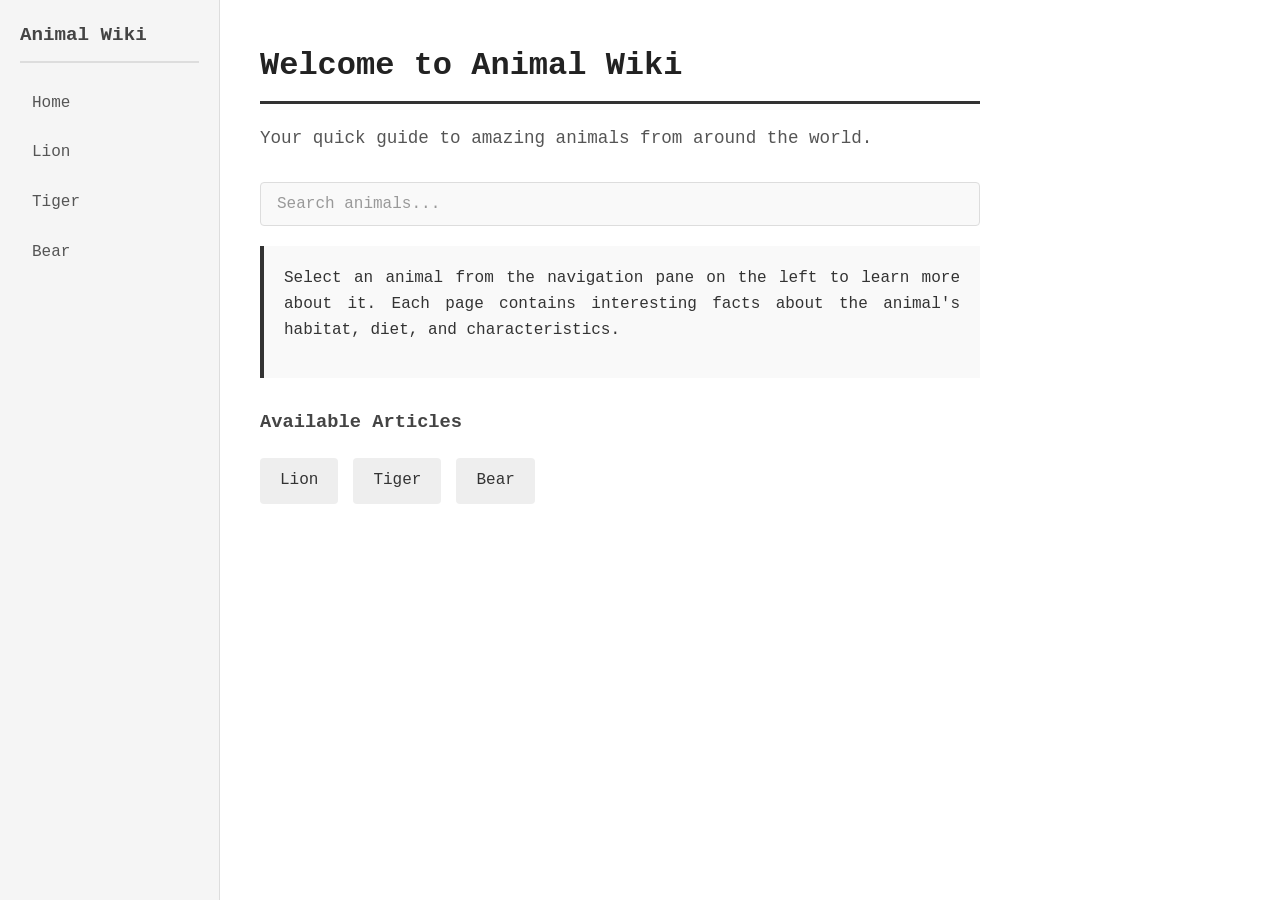
<file: index.html>
<!DOCTYPE html>
<html lang="en">
<head>
    <meta charset="UTF-8">
    <meta name="viewport" content="width=device-width, initial-scale=1.0">
    <title>Animal Wiki - Home</title>
    <link rel="stylesheet" href="styles.css">
</head>
<body>
    <button class="hamburger" id="hamburger">☰</button>
    <nav class="nav-pane" id="nav-pane">
        <h2>Animal Wiki</h2>
        <ul>
            <li><a href="index.html">Home</a></li>
            <li><a href="animal.html#lion">Lion</a></li>
            <li><a href="animal.html#tiger">Tiger</a></li>
            <li><a href="animal.html#bear">Bear</a></li>
        </ul>
    </nav>

    <main class="main-content">
        <h1>Welcome to Animal Wiki</h1>
        <p class="intro">Your quick guide to amazing animals from around the world.</p>

        <input type="text" id="search-input" class="search-input" placeholder="Search animals..." autocomplete="off">

        <div class="welcome-box">
            <p>Select an animal from the navigation pane on the left to learn more about it. Each page contains interesting facts about the animal's habitat, diet, and characteristics.</p>
        </div>

        <h3>Available Articles</h3>
        <div class="home-links">
            <a href="animal.html#lion">Lion</a>
            <a href="animal.html#tiger">Tiger</a>
            <a href="animal.html#bear">Bear</a>
        </div>
    </main>

    <div id="search-modal" class="search-modal">
        <div class="search-modal-box">
            <input type="text" id="modal-search-input" class="modal-search-input" placeholder="Search animals..." autocomplete="off">
            <div id="search-results" class="search-results"></div>
        </div>
    </div>

    <script src="animals.js"></script>
    <script>
        const hamburger = document.getElementById('hamburger');
        const navPane = document.getElementById('nav-pane');

        hamburger.addEventListener('click', function() {
            navPane.classList.toggle('open');
        });

        const searchInput = document.getElementById('search-input');
        const modalSearchInput = document.getElementById('modal-search-input');
        const searchModal = document.getElementById('search-modal');
        const searchResults = document.getElementById('search-results');

        function openModal() {
            searchModal.style.display = 'flex';
            modalSearchInput.value = '';
            searchResults.innerHTML = '';
            modalSearchInput.focus();
        }

        function closeModal() {
            searchModal.style.display = 'none';
        }

        function highlightMatch(text, query) {
            if (!query) return text;
            const regex = new RegExp('(' + query.replace(/[.*+?^${}()|[\]\\]/g, '\\$&') + ')', 'gi');
            return text.replace(regex, '<strong>$1</strong>');
        }

        function performSearch(query) {
            searchResults.innerHTML = '';
            if (!query) {
                searchResults.innerHTML = '';
                return;
            }

            const matches = animalsData.filter(animal => {
                const q = query.toLowerCase();
                return animal.name.toLowerCase().includes(q) || animal.description.toLowerCase().includes(q);
            });

            if (matches.length === 0) {
                searchResults.innerHTML = '<div class="no-results">No results found</div>';
                return;
            }

            matches.forEach(animal => {
                const result = document.createElement('div');
                result.className = 'result-item';
                result.innerHTML = '<div class="result-name">' + highlightMatch(animal.name, query) + '</div><div class="result-desc">' + highlightMatch(animal.description, query) + '</div>';
                result.onclick = function() {
                    window.location.href = 'animal.html#' + animal.name.toLowerCase();
                };
                searchResults.appendChild(result);
            });
        }

        searchInput.addEventListener('click', openModal);

        modalSearchInput.addEventListener('input', function() {
            performSearch(this.value);
        });

        searchModal.addEventListener('click', function(e) {
            if (e.target === searchModal) {
                closeModal();
            }
        });

        document.addEventListener('keydown', function(e) {
            if (e.key === 'Escape') {
                closeModal();
            }
        });
    </script>
</body>
</html>
</file>
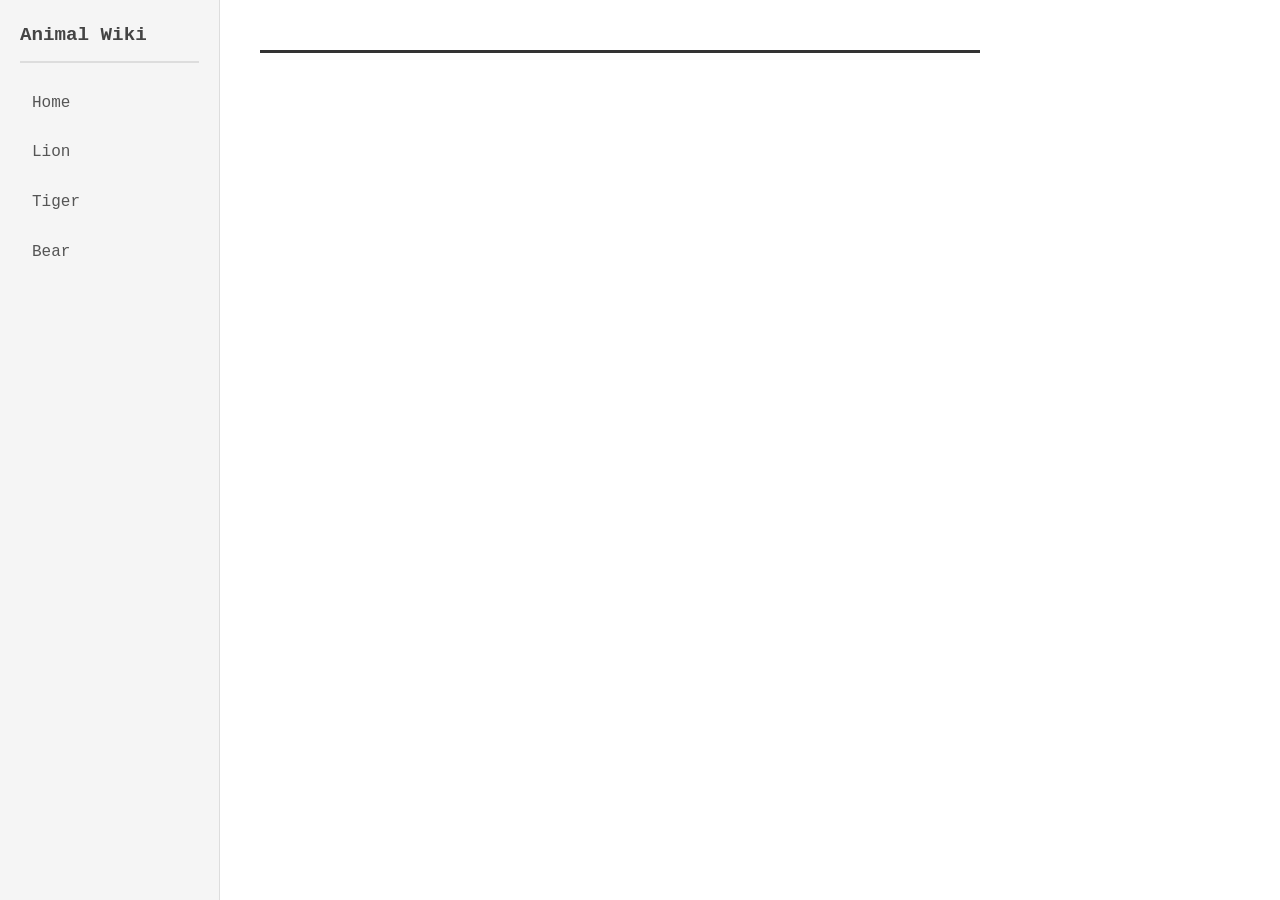
<file: animal.html>
<!DOCTYPE html>
<html lang="en">
<head>
    <meta charset="UTF-8">
    <meta name="viewport" content="width=device-width, initial-scale=1.0">
    <title>Animal Wiki</title>
    <link rel="stylesheet" href="styles.css">
</head>
<body>
    <button class="hamburger" id="hamburger">☰</button>
    <nav class="nav-pane" id="nav-pane">
        <h2>Animal Wiki</h2>
        <ul>
            <li><a href="index.html">Home</a></li>
            <li><a href="animal.html#lion">Lion</a></li>
            <li><a href="animal.html#tiger">Tiger</a></li>
            <li><a href="animal.html#bear">Bear</a></li>
        </ul>
    </nav>

    <main class="main-content">
        <h1 id="animal-title"></h1>
        <p id="animal-description" class="intro"></p>
    </main>

    <script src="animals.js"></script>
    <script>
        function loadAnimalData() {
            const hash = window.location.hash.slice(1);
            const animal = animalsData.find(a => a.file === hash + '.html');

            if (animal) {
                document.getElementById('animal-title').textContent = animal.name;
                document.getElementById('animal-description').textContent = animal.description;
                document.title = animal.name + ' - Animal Wiki';

                const links = document.querySelectorAll('.nav-pane a');
                links.forEach(link => {
                    const href = link.getAttribute('href');
                    if (href === hash + '.html' || href === 'animal.html#' + hash) {
                        link.classList.add('active');
                    } else {
                        link.classList.remove('active');
                    }
                });
            }
        }

        const hamburger = document.getElementById('hamburger');
        const navPane = document.getElementById('nav-pane');

        hamburger.addEventListener('click', function() {
            navPane.classList.toggle('open');
        });

        window.addEventListener('hashchange', loadAnimalData);

        loadAnimalData();
    </script>
</body>
</html>
</file>
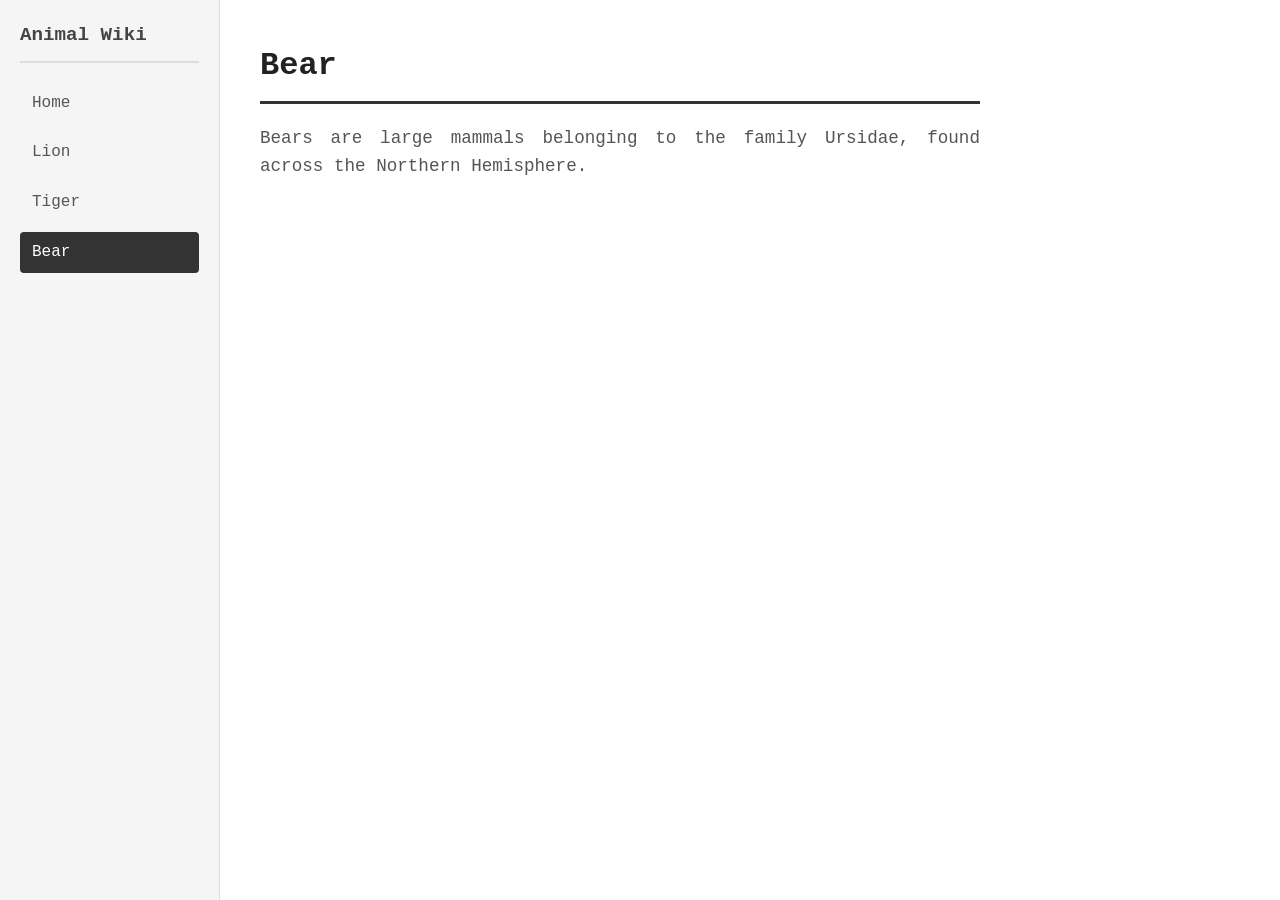
<file: bear.html>
<!DOCTYPE html>
<html lang="en">
<head>
    <meta charset="UTF-8">
    <meta name="viewport" content="width=device-width, initial-scale=1.0">
    <title>Bear - Animal Wiki</title>
    <link rel="stylesheet" href="styles.css">
</head>
<body>
    <button class="hamburger" id="hamburger">☰</button>
    <nav class="nav-pane" id="nav-pane">
        <h2>Animal Wiki</h2>
        <ul>
            <li><a href="index.html">Home</a></li>
            <li><a href="lion.html">Lion</a></li>
            <li><a href="tiger.html">Tiger</a></li>
            <li><a href="bear.html">Bear</a></li>
        </ul>
    </nav>

    <main class="main-content">
        <h1 id="animal-title"></h1>
        <p id="animal-description" class="intro"></p>
    </main>

    <script src="animals.js"></script>
    <script>
        const hamburger = document.getElementById('hamburger');
        const navPane = document.getElementById('nav-pane');

        hamburger.addEventListener('click', function() {
            navPane.classList.toggle('open');
        });

        function loadAnimalData() {
            const currentFile = window.location.pathname.split('/').pop() || 'index.html';
            const animal = animalsData.find(a => a.file === currentFile);

            if (animal) {
                document.getElementById('animal-title').textContent = animal.name;
                document.getElementById('animal-description').textContent = animal.description;
                document.title = animal.name + ' - Animal Wiki';

                const links = document.querySelectorAll('.nav-pane a');
                links.forEach(link => {
                    if (link.getAttribute('href') === currentFile) {
                        link.classList.add('active');
                    } else {
                        link.classList.remove('active');
                    }
                });
            }
        }

        loadAnimalData();
    </script>
</body>
</html>
</file>
<file: styles.css>
* {
    margin: 0;
    padding: 0;
    box-sizing: border-box;
}

body {
    font-family: 'Courier New', Monaco, monospace;
    line-height: 1.6;
    color: #333;
    min-height: 100vh;
    display: flex;
}

.nav-pane {
    width: 220px;
    background: #f5f5f5;
    border-right: 1px solid #ddd;
    padding: 20px;
    position: fixed;
    height: 100vh;
    overflow-y: auto;
}

.nav-pane h2 {
    font-size: 1.2rem;
    margin-bottom: 20px;
    color: #444;
    border-bottom: 2px solid #ddd;
    padding-bottom: 10px;
}

.nav-pane ul {
    list-style: none;
}

.nav-pane li {
    margin-bottom: 8px;
}

.nav-pane a {
    text-decoration: none;
    color: #555;
    display: block;
    padding: 8px 12px;
    border-radius: 4px;
    transition: background 0.2s, color 0.2s;
}

.nav-pane a:hover {
    background: #ddd;
    color: #222;
}

.nav-pane a.active {
    background: #333;
    color: #fff;
}

.hamburger {
    display: none;
}

.main-content {
    margin-left: 220px;
    padding: 40px;
    flex: 1;
    max-width: 800px;
}

.main-content h1 {
    font-size: 2rem;
    margin-bottom: 20px;
    color: #222;
    border-bottom: 3px solid #333;
    padding-bottom: 10px;
}

.main-content p {
    margin-bottom: 15px;
    text-align: justify;
}

.main-content .intro {
    font-size: 1.1rem;
    color: #555;
    margin-bottom: 30px;
}

.main-content h3 {
    margin-top: 25px;
    margin-bottom: 10px;
    color: #444;
}

.welcome-box {
    background: #f9f9f9;
    border-left: 4px solid #333;
    padding: 20px;
    margin-bottom: 30px;
}

.home-links {
    display: flex;
    gap: 15px;
    flex-wrap: wrap;
    margin-top: 20px;
}

.home-links a {
    text-decoration: none;
    color: #333;
    background: #eee;
    padding: 10px 20px;
    border-radius: 4px;
    transition: background 0.2s;
}

.home-links a:hover {
    background: #ddd;
}

@media (max-width: 600px) {
    .nav-pane {
        width: 250px;
        height: 100vh;
        position: fixed;
        top: 0;
        left: 0;
        border-right: 1px solid #ddd;
        border-bottom: none;
        display: none;
        z-index: 1000;
        overflow-y: auto;
    }

    .nav-pane.open {
        display: block;
    }

    .main-content {
        margin-left: 0;
        padding: 20px;
    }

    .hamburger {
        display: block;
        position: fixed;
        top: 10px;
        left: auto;
        right: 10px;
        font-size: 1.5rem;
        background: #333;
        color: #fff;
        border: none;
        padding: 10px 15px;
        border-radius: 4px;
        cursor: pointer;
        z-index: 1001;
        font-family: inherit;
    }

    .hamburger:focus {
        outline: none;
    }

    .main-content {
        padding-top: 60px;
    }
}

.search-input {
    width: 100%;
    padding: 12px 16px;
    font-size: 1rem;
    font-family: inherit;
    border: 1px solid #ddd;
    border-radius: 4px;
    margin-bottom: 20px;
    cursor: pointer;
    background: #f9f9f9;
    color: #555;
}

.search-input:focus {
    outline: none;
    border-color: #333;
    background: #fff;
}

.search-input::placeholder {
    color: #999;
}

.search-modal {
    display: none;
    position: fixed;
    top: 0;
    left: 0;
    width: 100%;
    height: 100%;
    background: rgba(0, 0, 0, 0.5);
    justify-content: center;
    align-items: flex-start;
    padding-top: 100px;
    z-index: 1000;
}

.search-modal-box {
    background: #fff;
    border-radius: 8px;
    width: 90%;
    max-width: 500px;
    max-height: 400px;
    overflow: hidden;
    box-shadow: 0 4px 20px rgba(0, 0, 0, 0.3);
}

.modal-search-input {
    width: 100%;
    padding: 16px;
    font-size: 1.1rem;
    font-family: inherit;
    border: none;
    border-bottom: 1px solid #eee;
    outline: none;
}

.search-results {
    max-height: 340px;
    overflow-y: auto;
}

.result-item {
    padding: 16px;
    border-bottom: 1px solid #eee;
    cursor: pointer;
    transition: background 0.2s;
}

.result-item:hover {
    background: #f5f5f5;
}

.result-item:last-child {
    border-bottom: none;
}

.result-name {
    font-size: 1.1rem;
    font-weight: bold;
    margin-bottom: 4px;
}

.result-desc {
    font-size: 0.9rem;
    color: #666;
}

.result-item strong {
    color: #000;
    background: #ffeb3b;
    padding: 0 2px;
}

.no-results {
    padding: 20px;
    text-align: center;
    color: #999;
}
</file>
